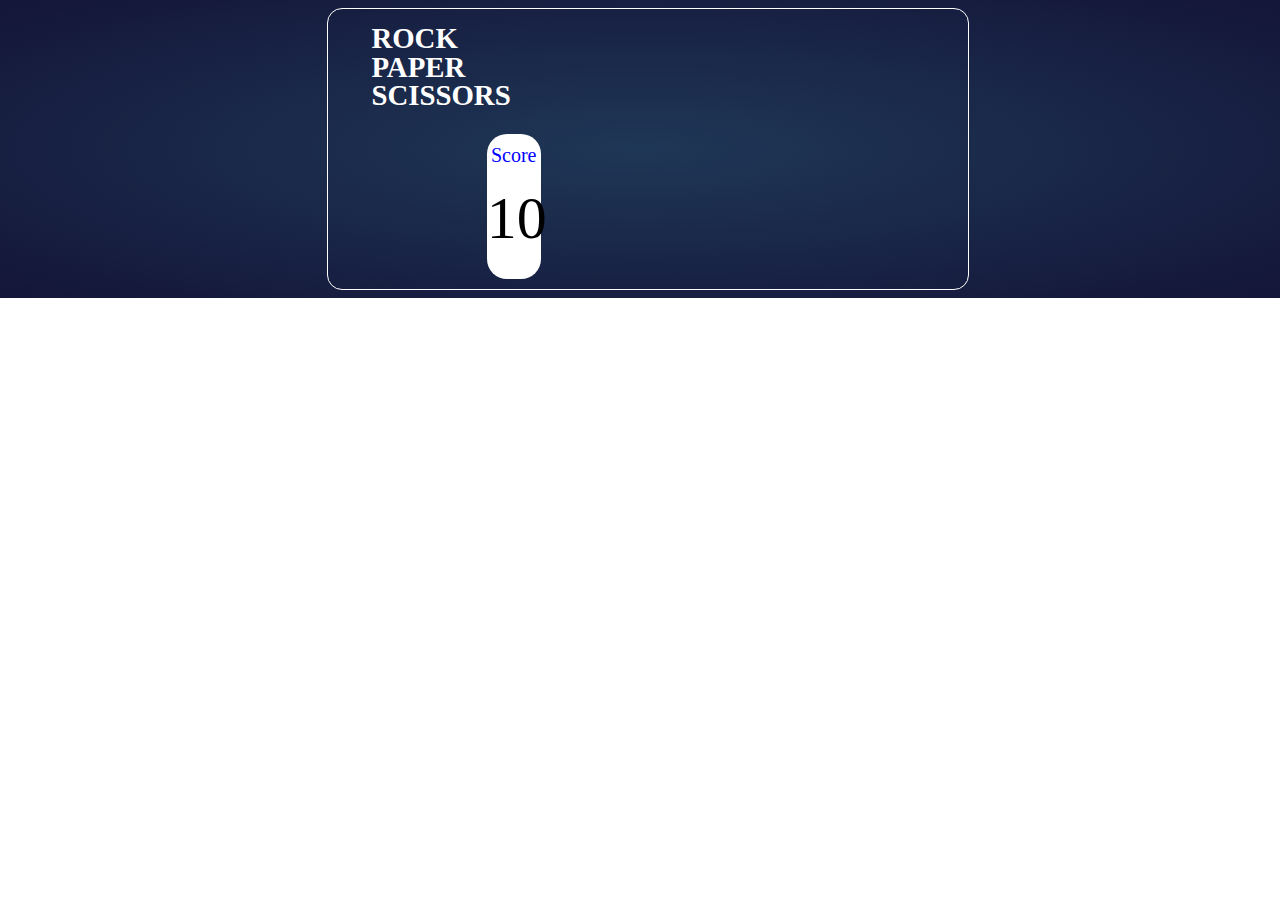
<file: 4.Advanced/index.html>
<!DOCTYPE html>
<html lang="en">
<head>
  <meta charset="UTF-8">
  <meta name="viewport" content="width=device-width, initial-scale=1.0"> <!-- displays site properly based on user's device -->
  <link rel="stylesheet" href="style.css">

  <link rel="icon" type="image/png" sizes="32x32" href="./images/favicon-32x32.png">
  <link rel="stylesheet" href="https://fonts.google.com/specimen/Barlow+Semi+Condensed">
  
  <title>Skill Safari | Rock, Paper, Scissors</title>
<style>
body {
   background-image: radial-gradient(hsl(214, 47%, 23%), hsl(237, 49%, 15%));
   background-repeat: no-repeat;
   width: 100%;
   height: 100%;
}
</style>
</head>
<body>
  <header class="head">
    <div class="div1">
      <div class="div2">
        <b>
        <p style="color: white; line-height: 0%; font-size: 180%;">ROCK</p>
        <p style="color: white; line-height: 0%; font-size: 180%">PAPER</p>
        <p style="color: white; line-height: 0%; font-size: 180%">SCISSORS</p>
        </b>
        <div class="score" style="display: inline-block; float: right;">
          <p style="color: blue;font-size: 20px; text-align: center;"> Score</p>
          <p style="font-size:60px;text-align: center;">10</p>
        </div>
      </div>
      
    </div>
  </header>
  <section class="sec">
  </section>
  <footer class="foot">

  </footer>
</body>
</html>
</file>
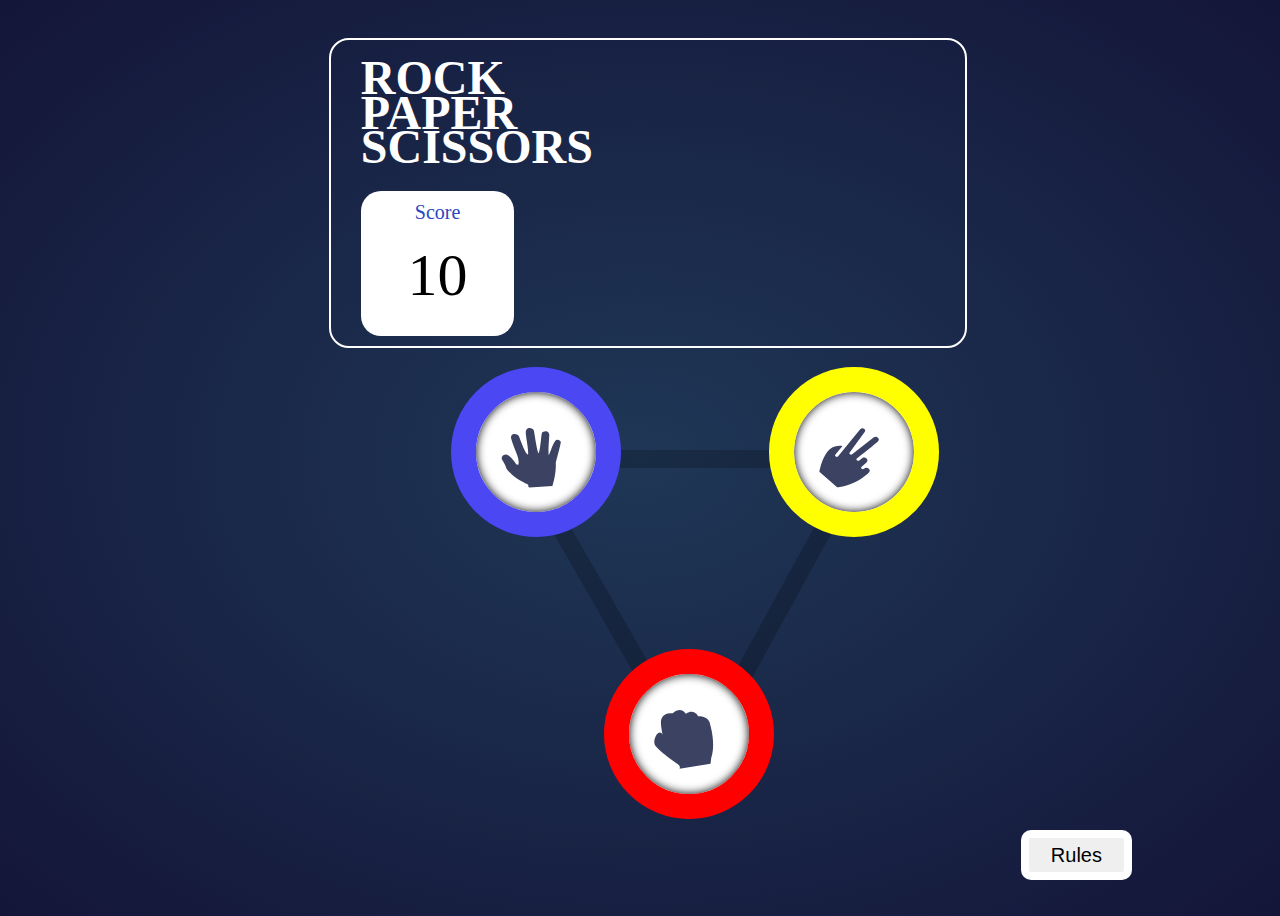
<file: 4.Advanced/index-4.html>
<html lang="en">
    <head>
    <meta name="viewport" content="width=device-width,initial-scale=1.0">
    <link href="https://fonts.googleapis.com/css2?family=Lato:ital,wght@0,300;0,400;1,300;1,400&display=swap" rel="stylesheet">
    <link rel="stylesheet" type="text/css" href="style-4.css">
    
    <title>ROCK,PAPER AND SCISSORS</title>
    <style>
        body {
           background-image: radial-gradient(hsl(214, 47%, 23%), hsl(237, 49%, 15%));
           background-repeat: no-repeat;
           width: 100%;
           height: 100%;
        }
        </style>
       
    </head>
    <body >
    <header class=header1>
        <div class="div1">
            <div class=div2>
                    <h1 style="font-size:300%;font-weight:200px;color: white;font-family: https://fonts.google.com/specimen/Barlow+Semi+Condensed;">ROCK</h1>
                    <h1 style="font-size:300%;font-weight:200px;color: white;font-family: https://fonts.google.com/specimen/Barlow+Semi+Condensed;">PAPER</h1> 
                    <h1 style="font-size:300%;font-weight:200px;color:white;font-family: https://fonts.google.com/specimen/Barlow+Semi+Condensed;">SCISSORS</h1>
            </div>
            <div class=div3>
                <p style="color:  hsl(229, 64%, 46%);font-size: 20px; text-align: center;"> Score</p>
                <p style="font-size:60px;font-weight:100;text-align: center;">10</p>
            </div>
        </div>
       
    </header>
    <div id="overlay" >
        <div>
        <p style="font-size: 200%;padding-left: 10%;"><b>Rules</b></p>
        <a href="javascript:void(0)" style="float: right;" class="closebtn" onclick="off()">&times;</a><br>
        <img  style="align-items: center; display: block; margin-left: auto; margin-right: auto; width: 70%; height: auto;" src="images/image-rules.svg"></div>
      </div>
      <div class="div4">
        <img src="images/bg-triangle.svg"   style="width: 120%; height: auto;" >
        <div class="blue">
          <img src="images/icon-paper.svg"  style="width: 60px; height: 60px;position: relative;top:30%;bottom:40%;left:25px;" >
        </div>
        <div class="yellow">
          <img src="images/icon-scissors.svg"  style="width: 60px; height: 60px;position: relative;top:30%;bottom:40%;left:25px;" >
        </div>
        <div class="red">
          <img src="images/icon-rock.svg"  style="width: 60px; height: 60px;position: relative;top:30%;bottom:40%;left:25px;" >
        </div>
        </div>
        </div>
      </div>

    <footer class="footer1" style="position: absolute;top: 90%;right:10%">
      <div style="padding:20px">
        <button onclick="on()" class="button" style="float:right">Rules</button>
      </div>
      <script>
      function on() {
        document.getElementById("overlay").style.display = "block";
      }
      
      function off() {
        document.getElementById("overlay").style.display = "none";
      }
      </script>
    </footer>
</body>
  
  
  
    </html>
</file>
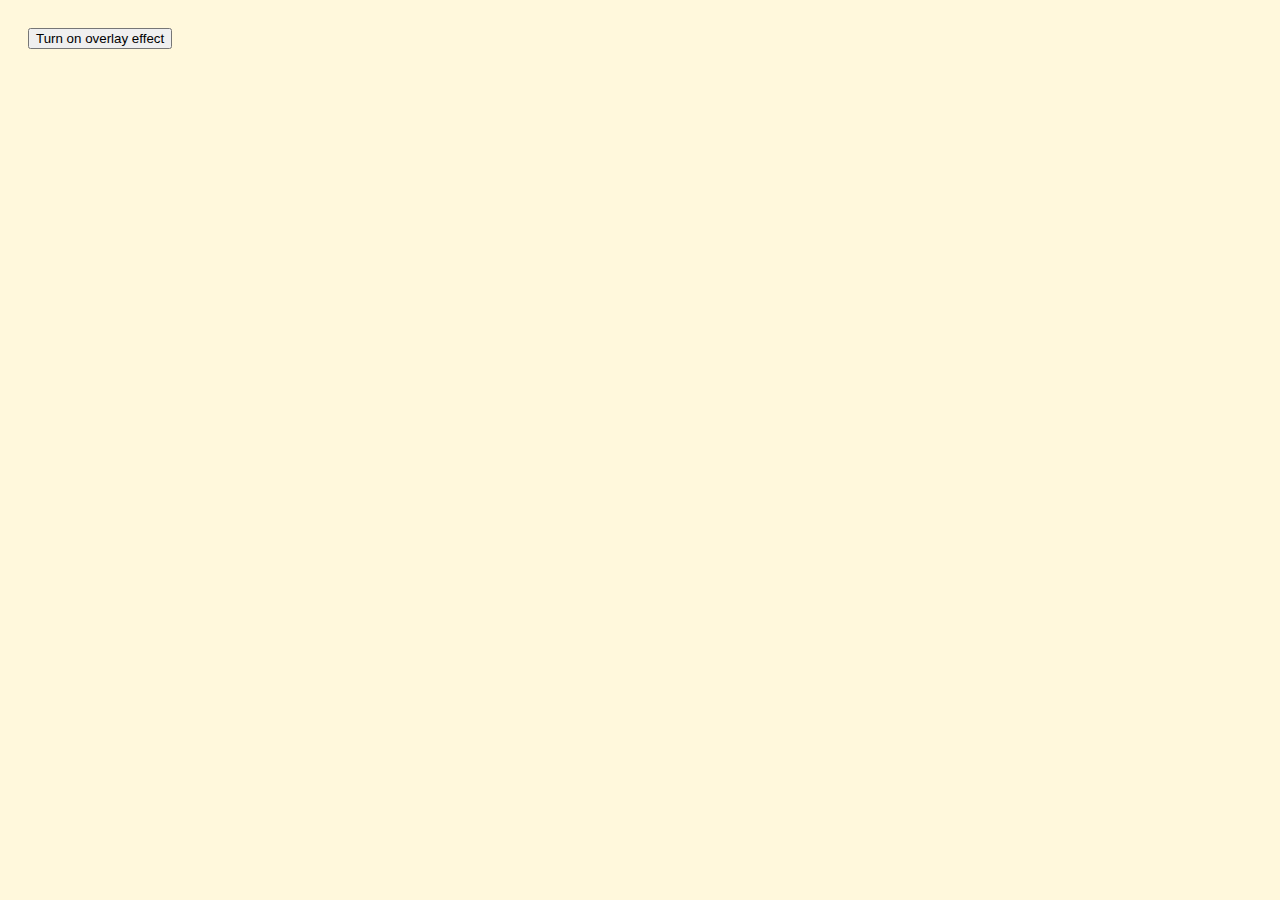
<file: 4.Advanced/Trash.html>
<!DOCTYPE html>
<html>
<head>
<meta name="viewport" content="width=device-width, initial-scale=1">
<link rel="stylesheet" type="text/css" href="Trash.css">
</head>
<body>

<div id="overlay" >
  <div>
  <p style="font-size: 200%;padding-left: 10%;"><b>Rules</b></p>
  <a href="javascript:void(0)" style="float: right;" class="closebtn" onclick="off()">&times;</a><br>
  <img  style="align-items: center; display: block; margin-left: auto; margin-right: auto; width: 70%; height: auto;" src="images/image-rules.svg"></div>
  <img>
</div>

<div style="padding:20px">
  <button onclick="on()">Turn on overlay effect</button>
</div>

<script>
function on() {
  document.getElementById("overlay").style.display = "block";
}

function off() {
  document.getElementById("overlay").style.display = "none";
}
</script>
   
</body>
</html>
</file>
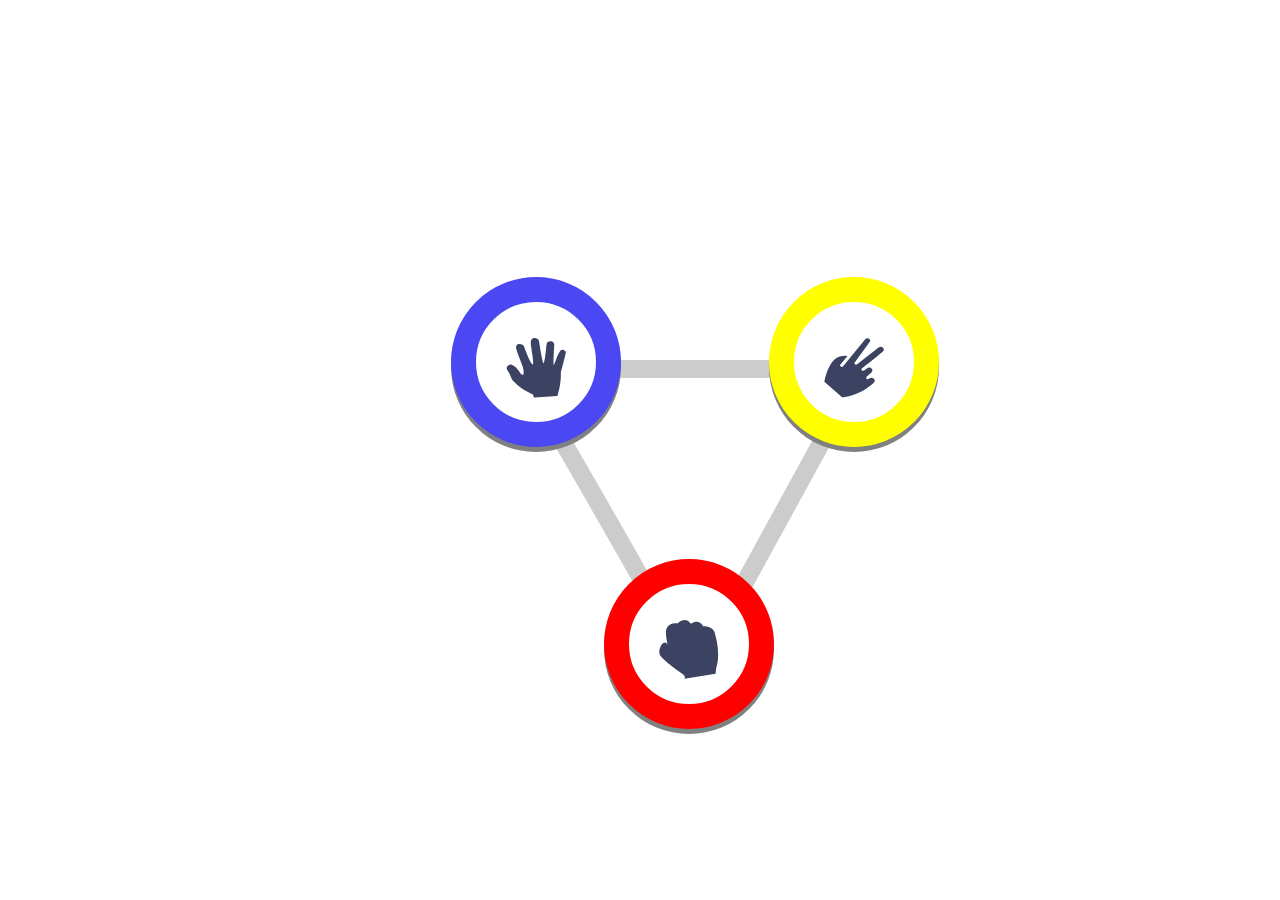
<file: 4.Advanced/trial.html>
<!DOCTYPE html>
  <html>
  <head>
  <meta name="viewport" content="width=device-width, initial-scale=1">
  <link rel="stylesheet" href="trial.css">

<style>
  img {
    display: block;
    margin-left: auto;
    margin-right: auto;
  }
  </style>
  </head>
  <body>
    <div class="div4">
      <img src="images/bg-triangle.svg"  alt="Paris" style="width: 120%; height: auto;" >
      <div class="blue">
        <img src="images/icon-paper.svg"  alt="Paris" style="width: 60px; height: 60px;position: relative;top:30%;bottom:40%" >
      </div>
      <div class="yellow">
        <img src="images/icon-scissors.svg"  alt="Paris" style="width: 60px; height: 60px;position: relative;top:30%;bottom:40%" >
      </div>
      <div class="red">
        <img src="images/icon-rock.svg"  alt="Paris" style="width: 60px; height: 60px;position: relative;top:30%;bottom:40%" >
      </div>
    </div>
  </body>
  </html>
</file>
<file: 4.Advanced/style.css>
.head
{
    margin: auto;
    height: auto;
    width:50%;
    border-style: solid;
    border-radius: 15px;
    border-color: white;
    border-width: 1px;
}
.div1
{
    margin:auto;
     width:40%; 
     text-align:left;
     padding-left:0px;
     display:inline-flex;
}
.div2
{
    text-align:left;
    padding-left: 10px;
    display:inline-block;
    margin:auto;
    line-height:0.5px;
    width:70%;
    
    line-height:2.5px;
}
.score
{
    height:auto;
    width:30%;
    display: inline-block;
    background-color: white;
    margin:10px;
    border-radius: 20px;  
    float: right;

}
</file>
<file: 4.Advanced/style-4.css>
.header1
{
  margin:auto;
  width:80%;
  text-align: center;
  padding-top:30px;
  
}
.div1{
  text-align:left;
  padding-left: 20px;
  display:inline-block;
  margin:auto;
  width:60%;
  padding-top:5px;
  line-height:2.5px;
  border-color: white;;
  border:2px solid white;
  border-radius: 20px;
}

.div2
{
  text-align:left;
  padding-left: 10px;
  display:inline-block;
  margin:auto;
  line-height:0.5px;
  width:70%;
  
  line-height:2.5px;
 
  
}
.div3
{
  width:25%;
  display: inline-block;
  background-color: white;
  margin:10px;
  border-radius: 20px;
 
}

#overlay
{
position: fixed;
display: none;
width: 30%;
height: 60%;
top: 25%;
left: 35%;
right: 0;
bottom: 0;
background-color: white;
z-index: 2;
object-fit: cover;
border-radius: 10px;

}

#text
{  
position: absolute;
top: 20px;
left: 50%;
font-size: 50px;
color: black;
transform: translate(-50%,-50%);
-ms-transform: translate(-50%,-50%);
margin-bottom: 0px;
}
.closebtn {
position: absolute;
top: 20px;
color: grey;
text-decoration: none;
right: 45px;
font-size: 300%;
}
.div4
{   position: absolute;
    top: 50%;
    left: 40%;

}
.blue
{
  position: absolute;
  display:inline-flex;
  border: 25px solid #4a47f3;
  border-radius:50%;
  top:-25%;
  left:-20%;
  box-shadow: inset 0 0 10px #000000;
  
  background-color:white;
  width:120px;
  height:120px;
}
.yellow
{
  position: absolute;
  display:inline-flex;
  border: 25px solid yellow;
  border-radius:50%;
  top:-25%;
  right:-40%;
  box-shadow:         inset 0 0 10px #000000;
  
  background-color:white;
  width:120px;
  height:120px;
}
.red
{
  position: absolute;
  display:inline-flex;
  border: 25px solid red;
  border-radius:50%;
  top:60%;
  left:30%;
  box-shadow:         inset 0 0 10px #000000;
  
  background-color:white;
  width:120px;
  height:120px;
}

.footer1
{
  margin:auto;
  width:90%;
  height:100px;
}
.button
{
  border:8px solid;
  border-color: white;
  border-radius: 10px;
  float:right;
  width:10%;
  height:50px;
  font-size: 20px;;

}
</file>
<file: 4.Advanced/Trash.css>
body
{
  background-color: cornsilk;
}
#overlay {
    position: fixed;
    display: none;
    width: 30%;
    height: 60%;
    top: 25%;
    left: 35%;
    right: 0;
    bottom: 0;
    background-color: white;
    z-index: 2;
  }
  
  #text
  {  
    position: absolute;
    top: 20px;
    left: 50%;
    font-size: 50px;
    color: black;
    transform: translate(-50%,-50%);
    -ms-transform: translate(-50%,-50%);
    margin-bottom: 0px;
  }
  .closebtn {
    position: absolute;
    top: 20px;
    color: grey;
    text-decoration: none;
    right: 45px;
    font-size: 300%;
  }
</file>
<file: 4.Advanced/trial.css>
.div4
{   position: absolute;
    top: 40%;
    left: 40%;

}
.blue
{
  position: absolute;
  display:inline-flex;
  border: 25px solid #4a47f3;
  border-radius:50%;
  top:-25%;
  left:-20%;
  box-shadow:0px 5px 0px 0px gray;
  
  background-color:white;
  width:120px;
  height:120px;
}
.yellow
{
  position: absolute;
  display:inline-flex;
  border: 25px solid yellow;
  border-radius:50%;
  top:-25%;
  right:-40%;
  box-shadow:0px 5px 0px 0px gray;
  
  background-color:white;
  width:120px;
  height:120px;
}
.red
{
  position: absolute;
  display:inline-flex;
  border: 25px solid red;
  border-radius:50%;
  top:60%;
  left:30%;
  box-shadow:0px 5px 0px 0px gray;
  
  background-color:white;
  width:120px;
  height:120px;
}
</file>
